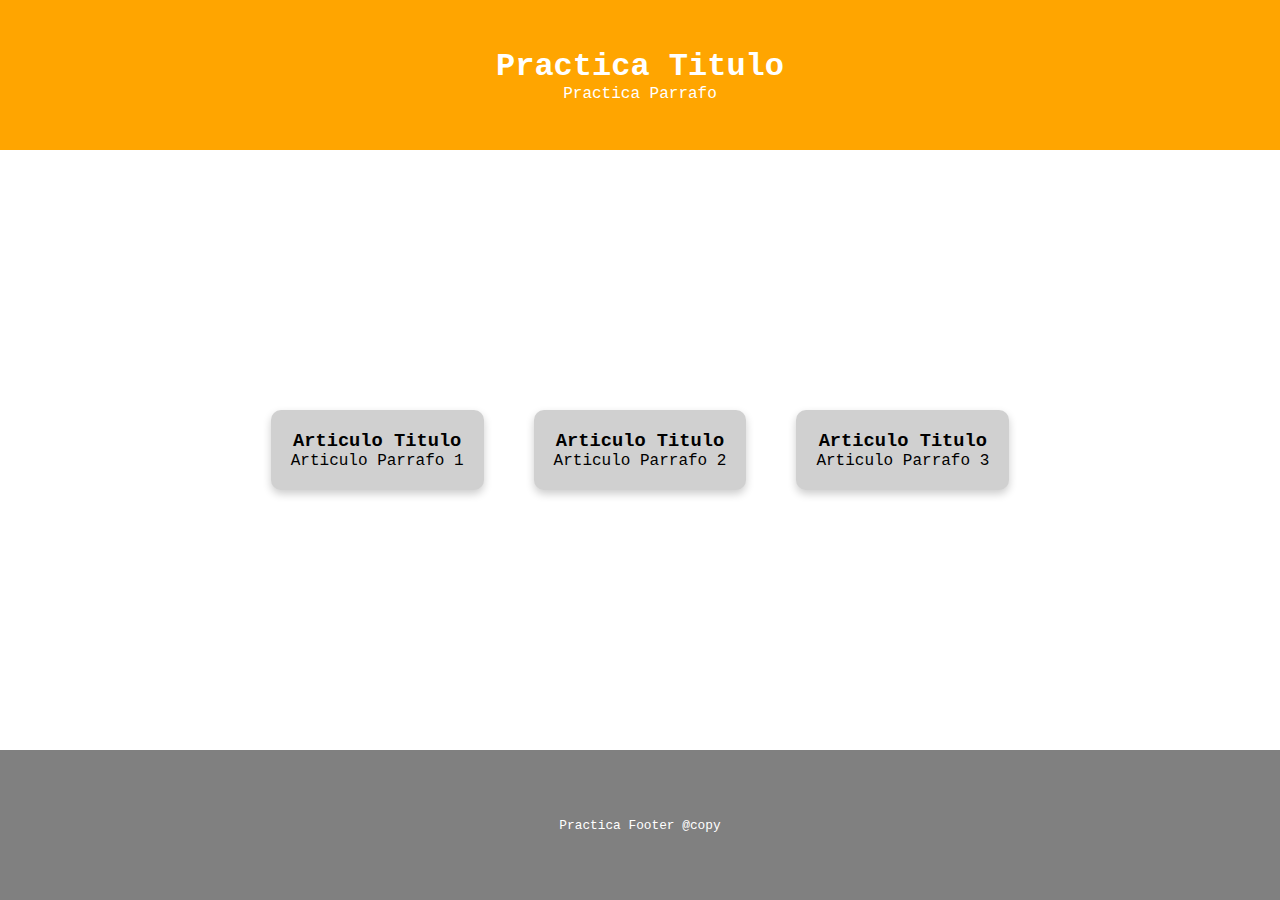
<file: Practica 1/index.html>
<!DOCTYPE html>
<html lang="en">

<head>
    <meta charset="UTF-8">
    <meta name="viewport" content="width=device-width, initial-scale=1.0">
    <link rel="stylesheet" href="./css/style.css">
    <title>Document</title>
</head>

<body>
    <header>
        <h1>Practica Titulo</h1>
        <p>Practica Parrafo</p>
    </header>

    <main>
        <article class="card1">
            <h3>Articulo Titulo</h3>
            <p>Articulo Parrafo 1</p>
        </article>

        <article class="card2">
            <h3>Articulo Titulo</h3>
            <p>Articulo Parrafo 2</p>
        </article>

        <article class="card3">
            <h3>Articulo Titulo</h3>
            <p>Articulo Parrafo 3</p>
        </article>
    </main>

    <footer>
        <p>Practica Footer @copy</p>
    </footer>

</body>

</html>
</file>
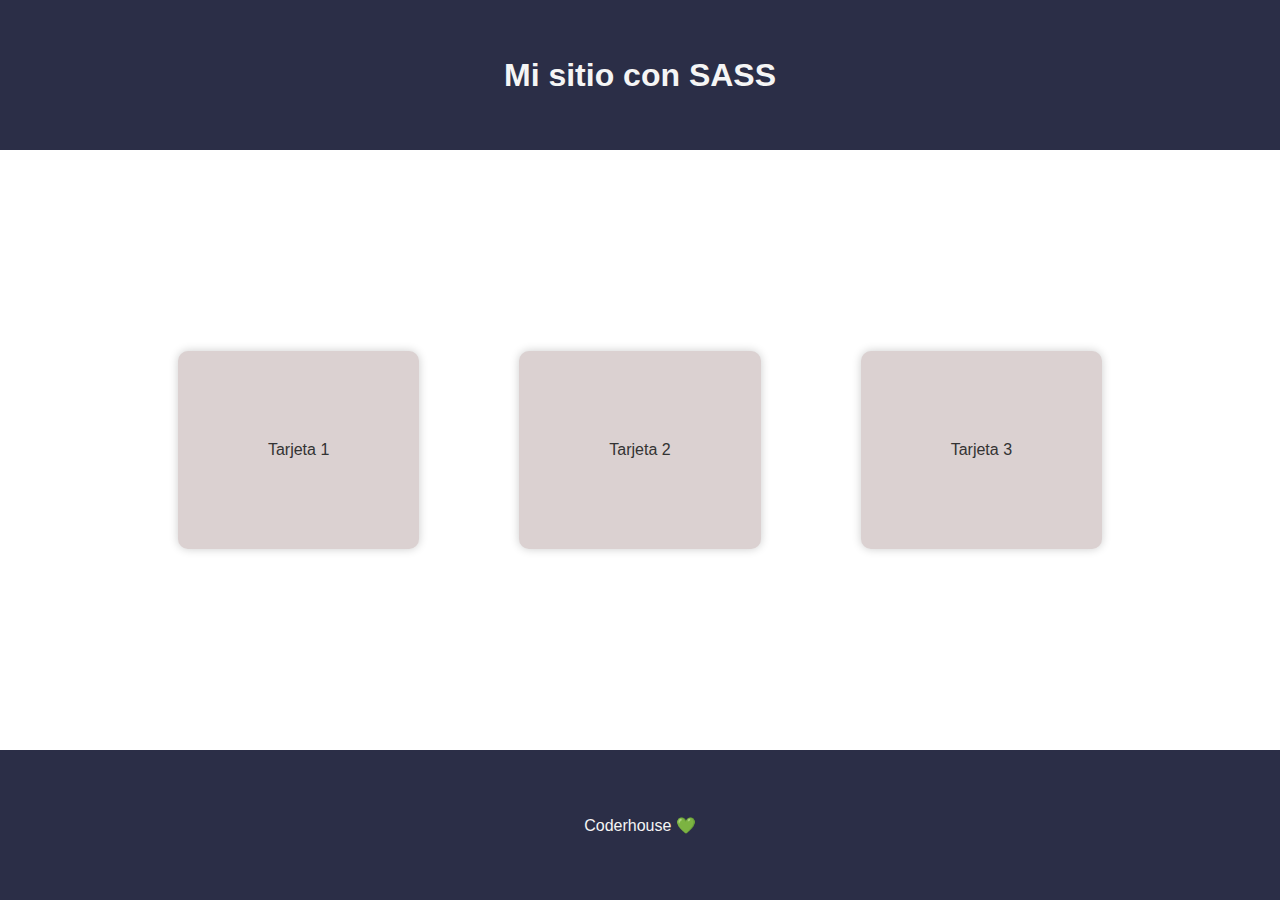
<file: Practica 2/index.html>
<!DOCTYPE html>
<html lang="es">

<head>
    <meta charset="UTF-8">
    <meta name="viewport" content="width=device-width, initial-scale=1.0">
    <title>Ejercicio SASS</title>
    <link rel="stylesheet" href="./css/style.css">
</head>

<body>
    <header>
        <h1>Mi sitio con SASS</h1>
    </header>

    <main>
        <div class="left">Tarjeta 1</div>
        <div class="center">Tarjeta 2</div>
        <div class="right">Tarjeta 3</div>
    </main>

    <footer>
        <p>Coderhouse 💚</p>
    </footer>
</body>

</html>
</file>
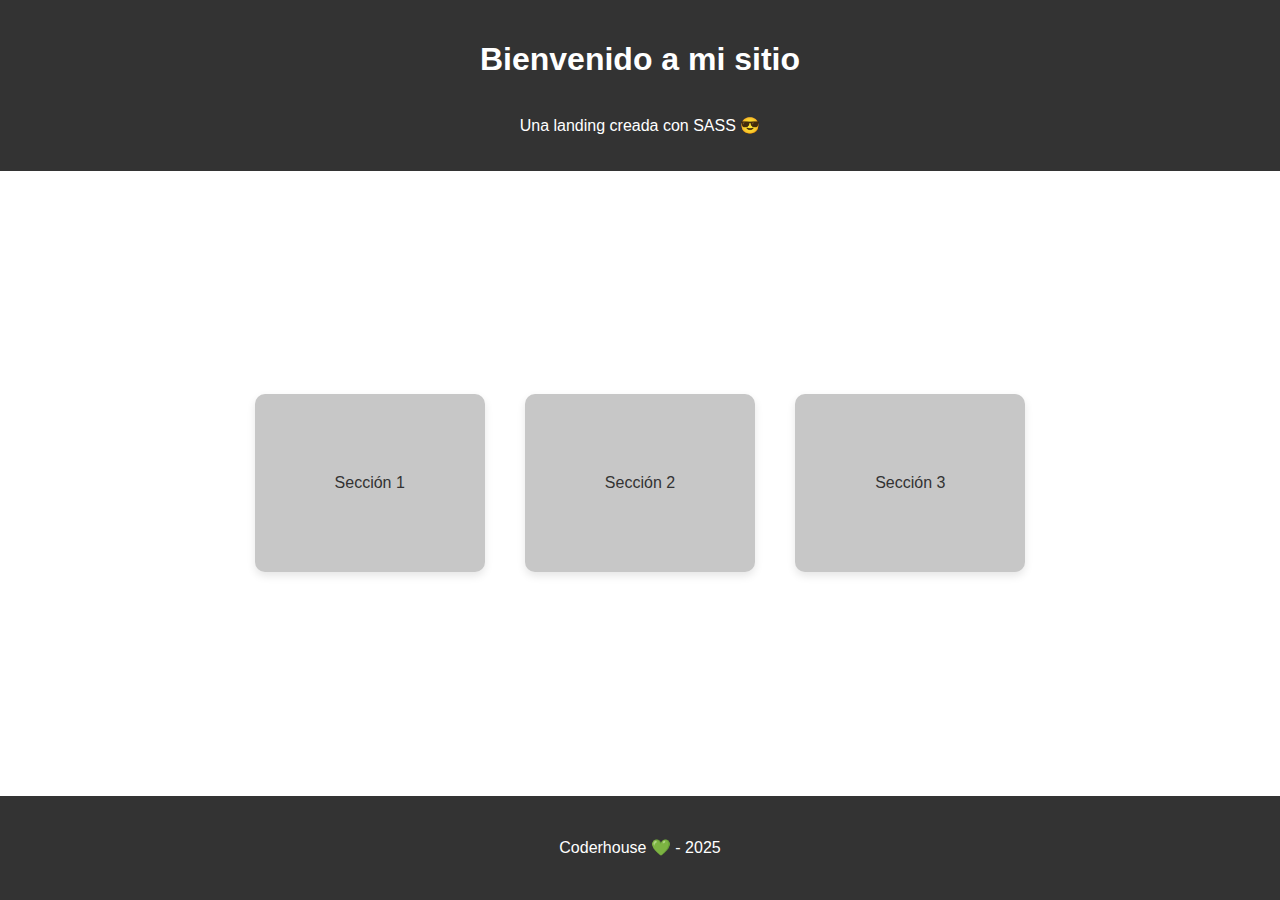
<file: Practica 3/index.html>
<!DOCTYPE html>
<html lang="en">

<head>
    <meta charset="UTF-8">
    <meta name="viewport" content="width=device-width, initial-scale=1.0">
    <title>Mini Landing</title>
    <link rel="stylesheet" href="./css/style.css">
</head>

<body>

    <header>
        <h1>Bienvenido a mi sitio</h1>
        <p>Una landing creada con SASS 😎</p>
    </header>

    <main>
        <div class="section1" onclick="alert('Click en Sección 1')">Sección 1</div>
        <div class="section2" onclick="alert('Click en Sección 2')">Sección 2</div>
        <div class="section3" onclick="alert('Click en Sección 3')">Sección 3</div>
    </main>

    <footer>
        <p>Coderhouse 💚 - 2025</p>
    </footer>

</body>

</html>
</file>
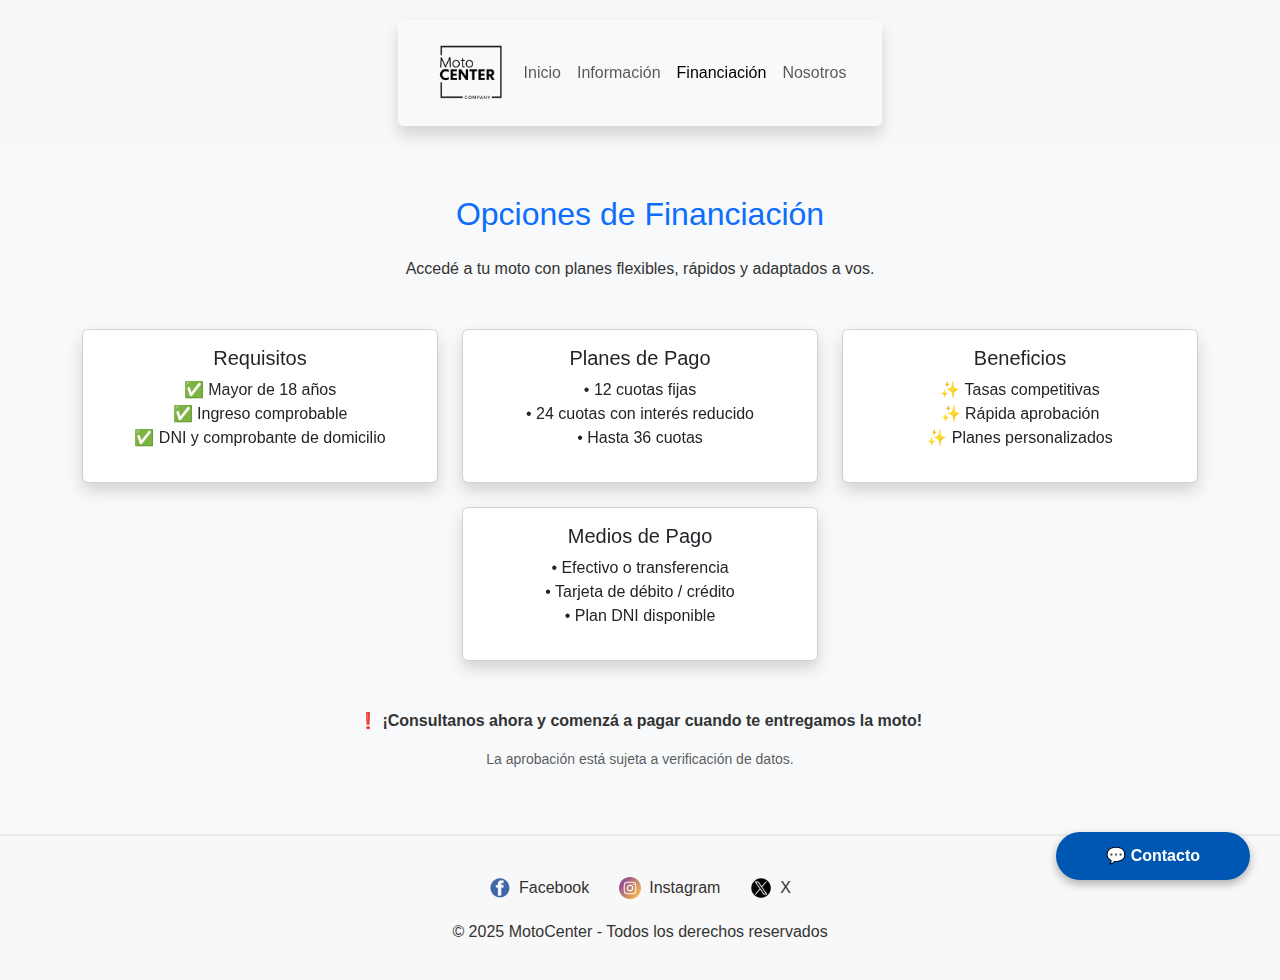
<file: Proyecto/pages/financiacion.html>
<!DOCTYPE html>
<html lang="es">

<head>
  <meta charset="UTF-8" />
  <meta name="viewport" content="width=device-width, initial-scale=1.0" />
  <title>Financiación</title>
  <link href="https://cdn.jsdelivr.net/npm/bootstrap@5.3.6/dist/css/bootstrap.min.css" rel="stylesheet" />
  <link rel="stylesheet" href="../css/style.css" />
</head>

<body class="layout">

  <!-- HEADER con nav bootstrap -->
  <header class="layout__header">
    <nav class="navbar navbar-expand-lg bg-body-tertiary shadow px-3 rounded">
      <div class="container-fluid">
        <img src="../assets/logos/Image1.png" alt="Logo MotoCenter" class="navbar__logo">
        <button class="navbar-toggler" type="button" data-bs-toggle="collapse" data-bs-target="#navbarNavDropdown">
          <span class="navbar-toggler-icon"></span>
        </button>
        <div class="collapse navbar-collapse" id="navbarNavDropdown">
          <ul class="navbar-nav ms-auto">
            <li class="nav-item"><a class="nav-link" href="../index.html">Inicio</a></li>
            <li class="nav-item"><a class="nav-link" href="./info.html">Información</a></li>
            <li class="nav-item"><a class="nav-link active" href="./financiacion.html">Financiación</a></li>
            <li class="nav-item"><a class="nav-link" href="./nosotros.html">Nosotros</a></li>
          </ul>
        </div>
      </div>
    </nav>
  </header>

  <!-- MAIN: Sección de financiación de motos -->
  <main class="layout__main bg-light py-5">
    <section class="container">
      <h2 class="text-center mb-4 text-primary">Opciones de Financiación</h2>
      <p class="text-center mb-5">Accedé a tu moto con planes flexibles, rápidos y adaptados a vos.</p>

      <div class="row g-4 justify-content-center">
        <div class="col-md-5 col-lg-4">
          <div class="card shadow h-100 financiacion-card">
            <div class="card-body">
              <h5 class="card-title">Requisitos</h5>
              <ul class="list-unstyled">
                <li>✅ Mayor de 18 años</li>
                <li>✅ Ingreso comprobable</li>
                <li>✅ DNI y comprobante de domicilio</li>
              </ul>
            </div>
          </div>
        </div>

        <div class="col-md-5 col-lg-4">
          <div class="card shadow h-100 financiacion-card">
            <div class="card-body">
              <h5 class="card-title">Planes de Pago</h5>
              <ul class="list-unstyled">
                <li>• 12 cuotas fijas</li>
                <li>• 24 cuotas con interés reducido</li>
                <li>• Hasta 36 cuotas</li>
              </ul>
            </div>
          </div>
        </div>

        <div class="col-md-5 col-lg-4">
          <div class="card shadow h-100 financiacion-card">
            <div class="card-body">
              <h5 class="card-title">Beneficios</h5>
              <ul class="list-unstyled">
                <li>✨ Tasas competitivas</li>
                <li>✨ Rápida aprobación</li>
                <li>✨ Planes personalizados</li>
              </ul>
            </div>
          </div>
        </div>

        <div class="col-md-5 col-lg-4">
          <div class="card shadow h-100 financiacion-card">
            <div class="card-body">
              <h5 class="card-title">Medios de Pago</h5>
              <ul class="list-unstyled">
                <li>• Efectivo o transferencia</li>
                <li>• Tarjeta de débito / crédito</li>
                <li>• Plan DNI disponible</li>
              </ul>
            </div>
          </div>
        </div>
      </div>

      <div class="text-center mt-5">
        <p class="fw-semibold">❗️ ¡Consultanos ahora y comenzá a pagar cuando te entregamos la moto!</p>
        <p class="text-muted small">La aprobación está sujeta a verificación de datos.</p>
      </div>
    </section>
  </main>

  <!-- Footer con enlaces a redes sociales -->
  <footer class="layout__footer">
    <div class="footer__redes">
      <a href="https://www.facebook.com" target="_blank"><img src="../assets/icons/facebook.png"
          alt="Facebook">Facebook</a>
      <a href="https://www.instagram.com" target="_blank"><img src="../assets/icons/Instagram.png"
          alt="Instagram">Instagram</a>
      <a href="https://x.com" target="_blank"><img src="../assets/icons/twitter.png" alt="X">X</a>
    </div>
    <p>&copy; 2025 MotoCenter - Todos los derechos reservados</p>
  </footer>

  <!-- BOTÓN DE CONTACTO FLOTANTE -->
  <a href="./contacto.html" class="btn-flotante">💬 Contacto</a>

  <!-- Bootstrap JS -->
  <script src="https://cdn.jsdelivr.net/npm/bootstrap@5.3.6/dist/js/bootstrap.bundle.min.js"></script>
</body>

</html>
</file>
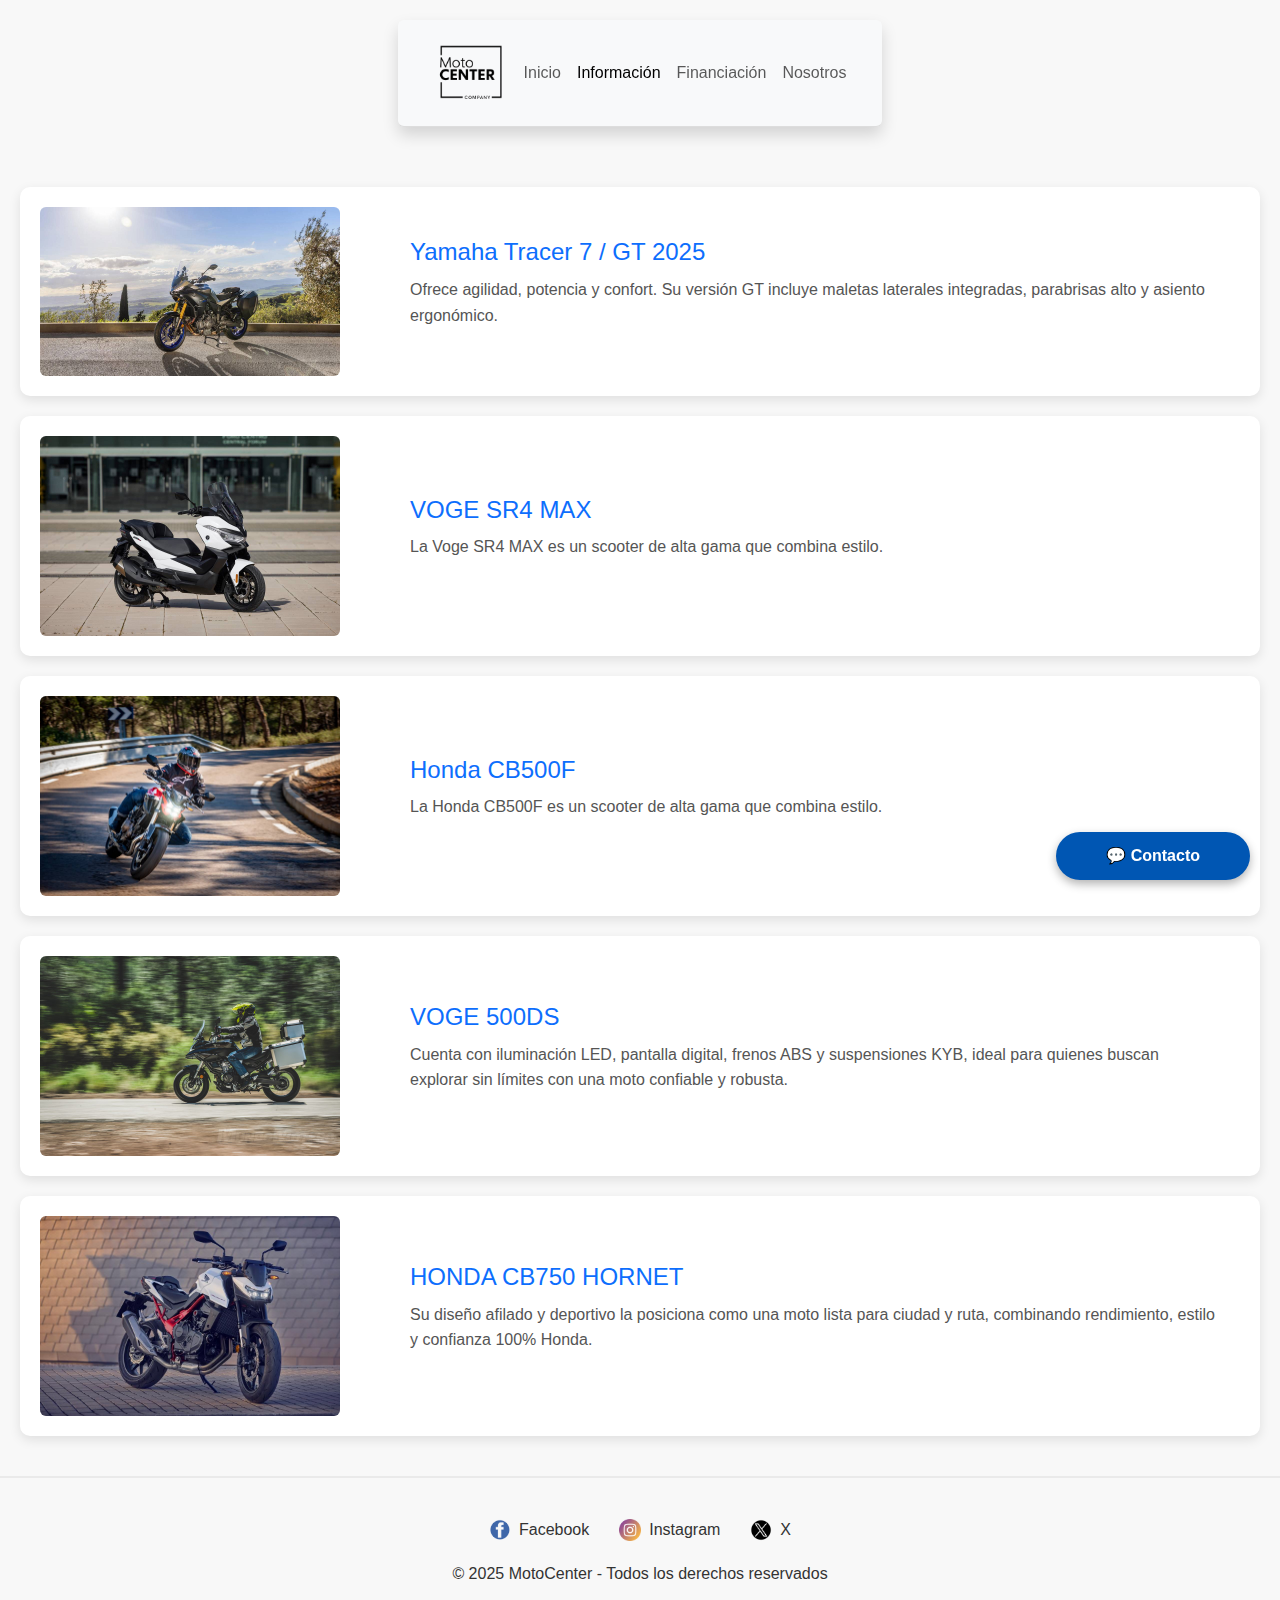
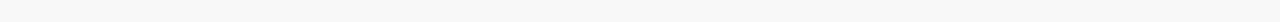
<file: Proyecto/pages/info.html>
<!DOCTYPE html>
<html lang="es">

<head>
    <meta charset="UTF-8" />
    <meta name="viewport" content="width=device-width, initial-scale=1.0" />
    <title>Información de Motos</title>
    <link href="https://cdn.jsdelivr.net/npm/bootstrap@5.3.6/dist/css/bootstrap.min.css" rel="stylesheet" />
    <link rel="stylesheet" href="../css/style.css" />
</head>

<body class="layout">

    <!-- HEADER con nav bootstrap -->
    <header class="layout__header">
        <nav class="navbar navbar-expand-lg bg-body-tertiary shadow px-3 rounded">
            <div class="container-fluid">
                <img src="../assets/logos/Image1.png" alt="Logo MotoCenter" class="navbar__logo">
                <button class="navbar-toggler" type="button" data-bs-toggle="collapse"
                    data-bs-target="#navbarNavDropdown">
                    <span class="navbar-toggler-icon"></span>
                </button>
                <div class="collapse navbar-collapse" id="navbarNavDropdown">
                    <ul class="navbar-nav ms-auto">
                        <li class="nav-item"><a class="nav-link" href="../index.html">Inicio</a></li>
                        <li class="nav-item"><a class="nav-link active" href="./info.html">Información</a></li>
                        <li class="nav-item"><a class="nav-link" href="./financiacion.html">Financiación</a></li>
                        <li class="nav-item"><a class="nav-link" href="./nosotros.html">Nosotros</a></li>
                    </ul>
                </div>
            </div>
        </nav>
    </header>

    <!-- MAIN: Sección de información de motos -->
    <main class="layout__main info__main">
        <section class="infoMotos">
            <article class="motoCard">
                <img class="rounded" src="../assets/info/tracer7.jpg" alt="Yamaha Tracer 7 / GT 2025">
                <div class="motoText">
                    <h3>Yamaha Tracer 7 / GT 2025</h3>
                    <p>Ofrece agilidad, potencia y confort. Su versión GT incluye maletas laterales integradas,
                        parabrisas alto y asiento ergonómico.</p>
                </div>
            </article>
            <article class="motoCard">
                <img class="rounded" src="../assets/info/vogesr4max.jpg" alt="VOGE SR4 MAX">
                <div class="motoText">
                    <h3>VOGE SR4 MAX</h3>
                    <p>La Voge SR4 MAX es un scooter de alta gama que combina estilo.</p>
                </div>
            </article>
            <article class="motoCard">
                <img class="rounded" src="../assets/info/HondaCB500F.jpg" alt="Honda CB500F">
                <div class="motoText">
                    <h3>Honda CB500F</h3>
                    <p>La Honda CB500F es un scooter de alta gama que combina estilo.</p>
                </div>
            </article>
            <article class="motoCard">
                <img class="rounded" src="../assets/info/VOGE500DS.jpg" alt="sr4max">
                <div class="motoText">
                    <h3>VOGE 500DS</h3>
                    <p>Cuenta con iluminación LED, pantalla digital, frenos ABS y suspensiones KYB, ideal para quienes
                        buscan explorar sin límites con una moto confiable y robusta.</p>
                </div>
            </article>
            <article class="motoCard">
                <img class="rounded" src="../assets/info/hondacb750.jpg" alt="sr4max">
                <div class="motoText">
                    <h3>HONDA CB750 HORNET</h3>
                    <p>Su diseño afilado y deportivo la posiciona como una moto lista para ciudad y ruta, combinando
                        rendimiento, estilo y confianza 100% Honda.</p>
                </div>
            </article>
        </section>
    </main>

    <!-- Footer con enlaces a redes sociales -->
    <footer class="layout__footer">
        <div class="footer__redes">
            <a href="https://www.facebook.com" target="_blank"><img src="../assets/icons/facebook.png"
                    alt="Facebook">Facebook</a>
            <a href="https://www.instagram.com" target="_blank"><img src="../assets/icons/Instagram.png"
                    alt="Instagram">Instagram</a>
            <a href="https://x.com" target="_blank"><img src="../assets/icons/twitter.png" alt="X">X</a>
        </div>
        <p>&copy; 2025 MotoCenter - Todos los derechos reservados</p>
    </footer>

    <!-- BOTON DE CONTACTO FLOTANTE -->
    <a href="./contacto.html" class="btn-flotante">💬 Contacto</a>

    <!-- Bootstrap JS -->
    <script src="https://cdn.jsdelivr.net/npm/bootstrap@5.3.6/dist/js/bootstrap.bundle.min.js"></script>
</body>

</html>
</file>
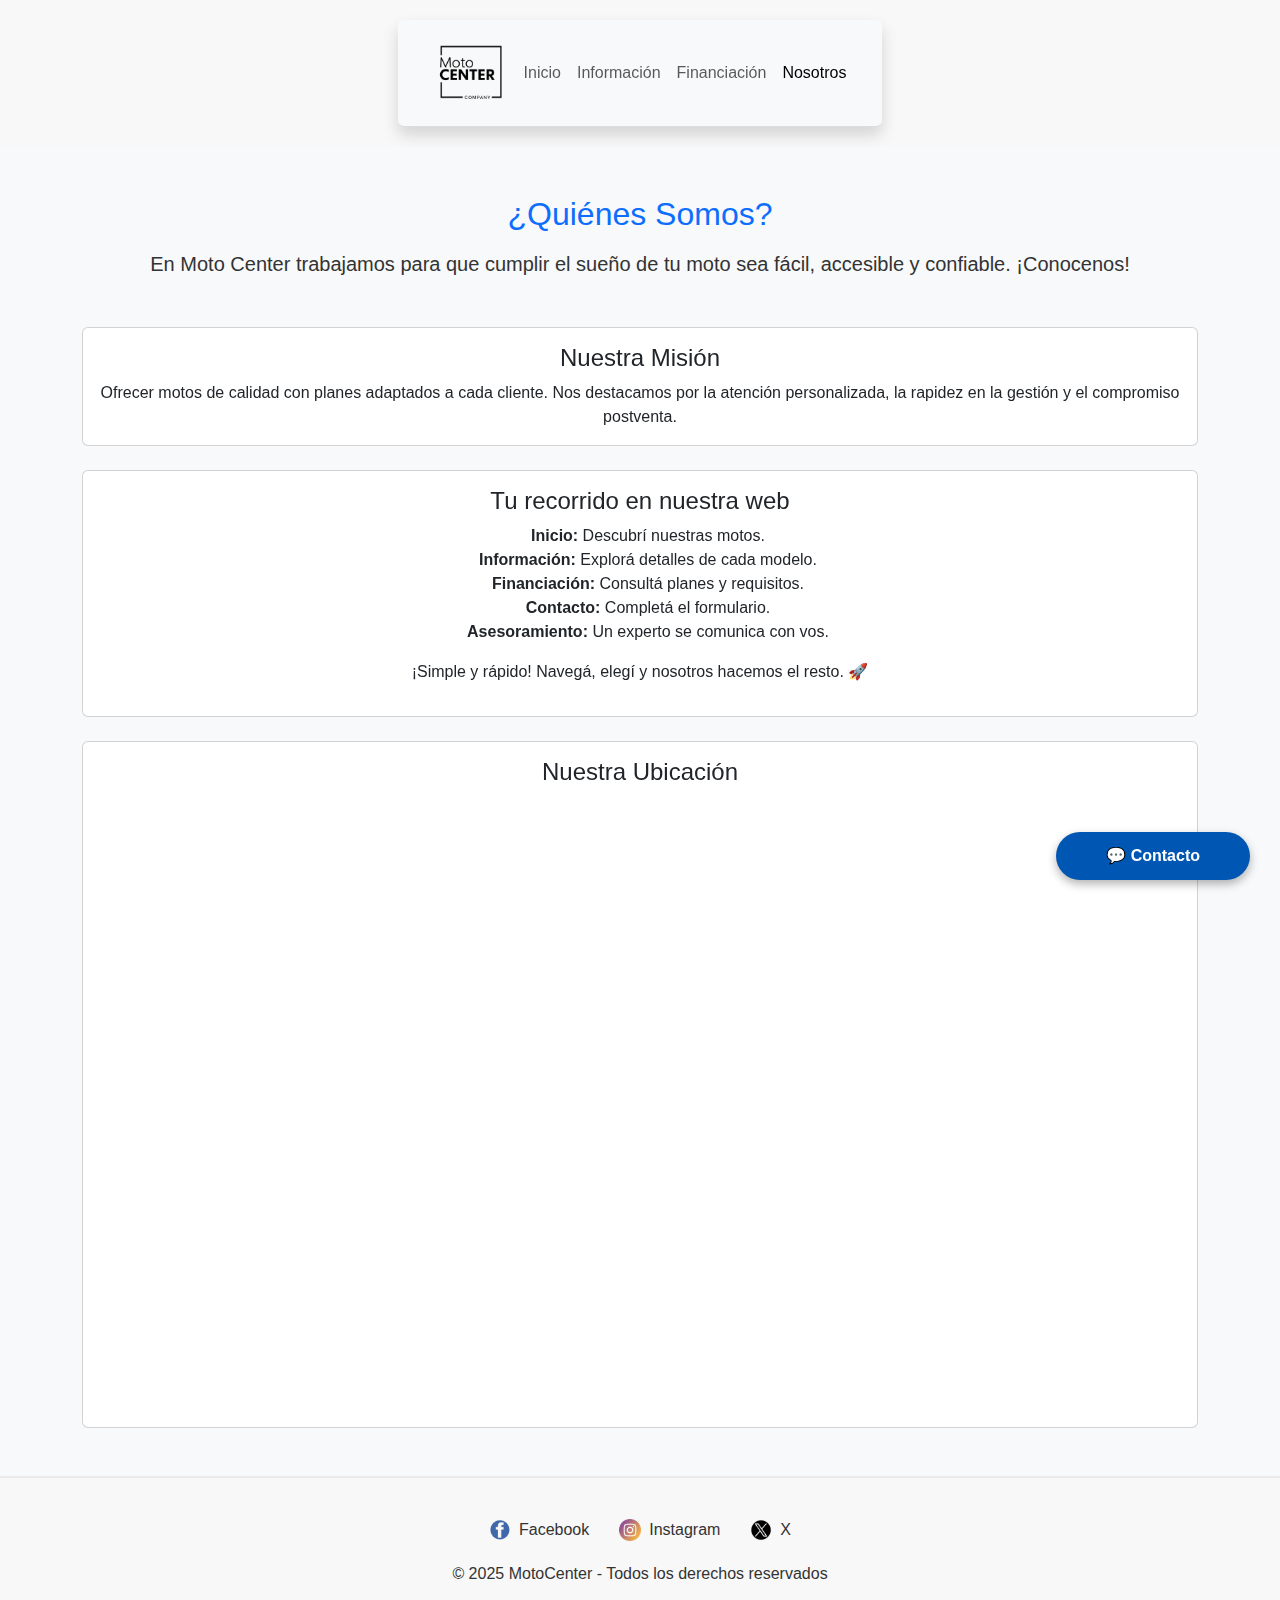
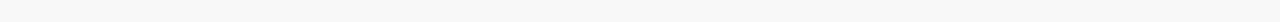
<file: Proyecto/pages/nosotros.html>
<!DOCTYPE html>
<html lang="es">

<head>
    <meta charset="UTF-8" />
    <meta name="viewport" content="width=device-width, initial-scale=1.0" />
    <title>Nosotros</title>
    <link href="https://cdn.jsdelivr.net/npm/bootstrap@5.3.6/dist/css/bootstrap.min.css" rel="stylesheet" />
    <link rel="stylesheet" href="../css/style.css" />
</head>

<body class="layout">

    <!-- HEADER con nav bootstrap -->
    <header class="layout__header">
        <nav class="navbar navbar-expand-lg bg-body-tertiary shadow px-3 rounded">
            <div class="container-fluid">
                <img src="../assets/logos/Image1.png" alt="Logo MotoCenter" class="navbar__logo">
                <button class="navbar-toggler" type="button" data-bs-toggle="collapse"
                    data-bs-target="#navbarNavDropdown">
                    <span class="navbar-toggler-icon"></span>
                </button>
                <div class="collapse navbar-collapse" id="navbarNavDropdown">
                    <ul class="navbar-nav ms-auto">
                        <li class="nav-item"><a class="nav-link" href="../index.html">Inicio</a></li>
                        <li class="nav-item"><a class="nav-link" href="./info.html">Información</a></li>
                        <li class="nav-item"><a class="nav-link" href="./financiacion.html">Financiación</a></li>
                        <li class="nav-item"><a class="nav-link active" href="./nosotros.html">Nosotros</a></li>
                    </ul>
                </div>
            </div>
        </nav>
    </header>

    <!-- MAIN: Sección nosotros con animaciones y ubicación -->
    <main class="layout__main bg-light py-5">
        <section class="container">
            <div class="text-center mb-5">
                <h2 class="text-primary">¿Quiénes Somos?</h2>
                <p class="lead mt-3">En <strong>Moto Center</strong> trabajamos para que cumplir el sueño de tu moto sea
                    fácil, accesible y confiable. ¡Conocenos!</p>
            </div>

            <div class="card mb-4 nosotros-card">
                <div class="card-body">
                    <h4 class="card-title">Nuestra Misión</h4>
                    <p class="card-text">Ofrecer motos de calidad con planes adaptados a cada cliente. Nos destacamos
                        por la atención personalizada, la rapidez en la gestión y el compromiso postventa.</p>
                </div>
            </div>

            <div class="card mb-4 nosotros-card">
                <div class="card-body">
                    <h4 class="card-title">Tu recorrido en nuestra web</h4>
                    <ol class="ps-3 list-unstyled">
                        <li><strong>Inicio:</strong> Descubrí nuestras motos.</li>
                        <li><strong>Información:</strong> Explorá detalles de cada modelo.</li>
                        <li><strong>Financiación:</strong> Consultá planes y requisitos.</li>
                        <li><strong>Contacto:</strong> Completá el formulario.</li>
                        <li><strong>Asesoramiento:</strong> Un experto se comunica con vos.</li>
                    </ol>
                    <p class="mt-3">¡Simple y rápido! Navegá, elegí y nosotros hacemos el resto. 🚀</p>
                </div>
            </div>

            <div class="card nosotros-card">
                <div class="card-body">
                    <h4 class="card-title mb-3">Nuestra Ubicación</h4>
                    <div class="ratio ratio-16x9">
                        <iframe src="https://www.google.com/maps?q=C%C3%B3rdoba+Capital,+Argentina&output=embed"
                            allowfullscreen loading="lazy" title="Ubicación MotoCenter"></iframe>
                    </div>
                </div>
            </div>
        </section>
    </main>

    <!-- Footer con enlaces a redes sociales -->
    <footer class="layout__footer">
        <div class="footer__redes">
            <a href="https://www.facebook.com" target="_blank"><img src="../assets/icons/facebook.png"
                    alt="Facebook">Facebook</a>
            <a href="https://www.instagram.com" target="_blank"><img src="../assets/icons/Instagram.png"
                    alt="Instagram">Instagram</a>
            <a href="https://x.com" target="_blank"><img src="../assets/icons/twitter.png" alt="X">X</a>
        </div>
        <p>&copy; 2025 MotoCenter - Todos los derechos reservados</p>
    </footer>

    <!-- BOTON DE CONTACTO FLOTANTE -->
    <a href="./contacto.html" class="btn-flotante">💬 Contacto</a>

    <!-- Bootstrap JS -->
    <script src="https://cdn.jsdelivr.net/npm/bootstrap@5.3.6/dist/js/bootstrap.bundle.min.js"></script>
</body>

</html>
</file>
<file: Practica 1/css/style.css>
* {
  margin: 0;
  padding: 0;
  box-sizing: border-box;
}

body {
  min-height: 100vh;
  font-family: "Courier New", Courier, monospace;
  display: grid;
  grid-template-columns: repeat(3, 1fr);
  grid-template-rows: 1fr 4fr 1fr;
  grid-template-areas: "header header header" "main main main" "footer footer footer";
}

header {
  grid-area: header;
  background-color: orange;
  padding: 20px;
  font-size: 1rem;
  display: flex;
  color: white;
  text-align: center;
  justify-content: center;
  align-items: center;
  flex-direction: column;
}

main {
  grid-area: main;
  display: grid;
  grid-template-areas: "card1 card2 card3";
  justify-content: center;
  align-items: center;
  text-align: center;
  gap: 50px;
}
main .card1 {
  grid-area: card1;
  background-color: #d0d0d0;
  padding: 20px;
  border-radius: 10px;
  text-align: center;
  box-shadow: 0 4px 8px rgba(0, 0, 0, 0.2);
  transition: transform 0.2s;
}
main .card1:hover {
  transform: scale(1.05);
}
main .card2 {
  grid-area: card2;
  background-color: #d0d0d0;
  padding: 20px;
  border-radius: 10px;
  text-align: center;
  box-shadow: 0 4px 8px rgba(0, 0, 0, 0.2);
  transition: transform 0.2s;
}
main .card2:hover {
  transform: scale(1.05);
}
main .card3 {
  grid-area: card3;
  background-color: #d0d0d0;
  padding: 20px;
  border-radius: 10px;
  text-align: center;
  box-shadow: 0 4px 8px rgba(0, 0, 0, 0.2);
  transition: transform 0.2s;
}
main .card3:hover {
  transform: scale(1.05);
}

footer {
  grid-area: footer;
  background-color: gray;
  padding: 20px;
  font-size: 0.8rem;
  display: flex;
  color: white;
  text-align: center;
  justify-content: center;
  align-items: center;
  flex-direction: column;
}

/*# sourceMappingURL=style.css.map */
</file>
<file: Practica 2/css/style.css>
* {
  margin: 0;
  padding: 0;
  box-sizing: border-box;
}

body {
  min-height: 100vh;
  display: grid;
  grid-template-columns: repeat(3, 1fr);
  grid-template-rows: 1fr 4fr 1fr;
  grid-template-areas: "header header header" "main main main" "footer footer footer";
  font-family: "Trebuchet MS", "Lucida Sans Unicode", "Lucida Grande", "Lucida Sans", Arial, sans-serif;
}
@media (max-width: 480px) {
  body {
    grid-template-columns: 1fr;
    grid-template-rows: 1fr 4fr 1fr;
    grid-template-areas: "header" "main" "footer";
  }
}
@media (max-width: 768px) {
  body {
    grid-template-columns: 1fr;
    grid-template-rows: 1fr 4fr 1fr;
    grid-template-areas: "header" "main" "footer";
  }
}

header {
  grid-area: header;
  background-color: rgb(43, 46, 71);
  font-size: 1rem;
  padding: 20px;
  display: flex;
  justify-content: center;
  align-items: center;
  text-align: center;
  color: #f5f5f5;
}

main {
  grid-area: main;
  display: grid;
  grid-template-areas: "left center right";
  justify-content: center;
  align-items: center;
  text-align: center;
}
@media (max-width: 480px) {
  main {
    grid-template-areas: "left" "center" "right";
  }
}
@media (max-width: 768px) {
  main {
    grid-template-areas: "left" "center" "right";
  }
}
main .left {
  grid-area: left;
  background-color: #dbd1d1;
  margin: 50px;
  padding: 90px;
  border-radius: 10px;
  box-shadow: 0 0 10px rgba(0, 0, 0, 0.2);
  display: flex;
  color: #333;
  transition: all 0.3s ease;
}
main .left:hover {
  transform: scale(1.05);
  box-shadow: 0 0 20px rgba(0, 0, 0, 0.3);
}
main .center {
  grid-area: center;
  background-color: #dbd1d1;
  margin: 50px;
  padding: 90px;
  border-radius: 10px;
  box-shadow: 0 0 10px rgba(0, 0, 0, 0.2);
  display: flex;
  color: #333;
  transition: all 0.3s ease;
}
main .center:hover {
  transform: scale(1.05);
  box-shadow: 0 0 20px rgba(0, 0, 0, 0.3);
}
main .right {
  grid-area: right;
  background-color: #dbd1d1;
  margin: 50px;
  padding: 90px;
  border-radius: 10px;
  box-shadow: 0 0 10px rgba(0, 0, 0, 0.2);
  display: flex;
  color: #333;
  transition: all 0.3s ease;
}
main .right:hover {
  transform: scale(1.05);
  box-shadow: 0 0 20px rgba(0, 0, 0, 0.3);
}

footer {
  grid-area: footer;
  background-color: rgb(43, 46, 71);
  font-size: 1rem;
  padding: 20px;
  display: flex;
  justify-content: center;
  align-items: center;
  text-align: center;
  color: #f5f5f5;
}

/*# sourceMappingURL=style.css.map */
</file>
<file: Practica 3/css/style.css>
html,
body {
  height: 100%;
  margin: 0;
  padding: 0;
}

body {
  min-height: 100vh;
  display: grid;
  grid-template-columns: repeat(3, 1fr);
  grid-template-rows: 1fr 6fr 1fr;
  grid-template-areas: "header header header" "main main main" "footer footer footer";
  font-family: "Lucida Sans", "Lucida Sans Regular", "Lucida Grande", "Lucida Sans Unicode", Geneva, Verdana, sans-serif;
}
@media only screen and (max-width: 600px) {
  body {
    display: grid;
    grid-template-columns: 1fr;
    grid-template-rows: 1fr 6fr 1fr;
    grid-template-areas: "header" "main" "footer";
    justify-content: center;
    align-items: center;
  }
}
@media only screen and (min-width: 601px) and (max-width: 900px) {
  body {
    display: grid;
    grid-template-columns: 1fr;
    grid-template-rows: 1fr 6fr 1fr;
    grid-template-areas: "header" "main" "footer";
    justify-content: center;
    align-items: center;
  }
}

header {
  grid-area: header;
  background-color: #333;
  padding: 20px;
  font-size: 1rem;
  color: white;
  display: flex;
  justify-content: center;
  align-items: center;
  text-align: center;
  flex-direction: column;
}
@media only screen and (max-width: 600px) {
  header {
    grid-area: header;
    padding: 20px;
    font-size: 0.9rem;
    display: flex;
    justify-content: center;
    align-items: center;
    text-align: center;
    flex-direction: column;
  }
}
@media only screen and (min-width: 601px) and (max-width: 900px) {
  header {
    grid-area: header;
    padding: 20px;
    font-size: 1rem;
    display: flex;
    justify-content: center;
    align-items: center;
    text-align: center;
    flex-direction: column;
  }
}

main {
  grid-area: main;
  display: grid;
  grid-template-areas: "section1 section2 section3";
  justify-content: center;
  align-items: center;
  gap: 40px;
  padding-top: 20px;
  padding-bottom: 20px;
}
@media only screen and (max-width: 600px) {
  main {
    display: grid;
    grid-template-areas: "section1" "section2" "section3";
    justify-content: center;
    align-items: center;
  }
}
@media only screen and (min-width: 601px) and (max-width: 900px) {
  main {
    display: grid;
    grid-template-areas: "section1" "section2" "section3";
    justify-content: center;
    align-items: center;
  }
}
main .section1 {
  grid-area: section1;
  background-color: #c7c7c7;
  padding: 80px;
  font-size: 1rem;
  color: #333;
  display: flex;
  flex-direction: column;
  border-radius: 10px;
  cursor: pointer;
  box-shadow: 0 4px 8px rgba(0, 0, 0, 0.1);
  transition: all 0.3s ease;
}
main .section1:hover {
  transform: scale(1.05);
  box-shadow: 0 8px 16px rgba(0, 0, 0, 0.2);
}
main .section2 {
  grid-area: section2;
  background-color: #c7c7c7;
  padding: 80px;
  font-size: 1rem;
  color: #333;
  display: flex;
  flex-direction: column;
  border-radius: 10px;
  cursor: pointer;
  box-shadow: 0 4px 8px rgba(0, 0, 0, 0.1);
  transition: all 0.3s ease;
}
main .section2:hover {
  transform: scale(1.05);
  box-shadow: 0 8px 16px rgba(0, 0, 0, 0.2);
}
main .section3 {
  grid-area: section3;
  background-color: #c7c7c7;
  padding: 80px;
  font-size: 1rem;
  color: #333;
  display: flex;
  flex-direction: column;
  border-radius: 10px;
  cursor: pointer;
  box-shadow: 0 4px 8px rgba(0, 0, 0, 0.1);
  transition: all 0.3s ease;
}
main .section3:hover {
  transform: scale(1.05);
  box-shadow: 0 8px 16px rgba(0, 0, 0, 0.2);
}

footer {
  grid-area: footer;
  background-color: #333;
  padding: 20px;
  font-size: 1rem;
  color: white;
  display: flex;
  justify-content: center;
  align-items: center;
  text-align: center;
  flex-direction: column;
}
@media only screen and (max-width: 600px) {
  footer {
    grid-area: footer;
    padding: 20px;
    font-size: 0.9rem;
    display: flex;
    justify-content: center;
    align-items: center;
    text-align: center;
    flex-direction: column;
  }
}
@media only screen and (min-width: 601px) and (max-width: 900px) {
  footer {
    grid-area: footer;
    padding: 20px;
    font-size: 1rem;
    display: flex;
    justify-content: center;
    align-items: center;
    text-align: center;
    flex-direction: column;
  }
}

/*# sourceMappingURL=style.css.map */
</file>
<file: Proyecto/css/style.css>
/* -------------------- RESET -------------------- */
* {
    margin: 0;
    padding: 0;
    box-sizing: border-box;
}

html{
    overflow-y: scroll;
    width: 100%;
    max-width: 100%;
    overflow-x: hidden;
    word-break: break-word;
}

/* -------------------- GLOBALES -------------------- */
.layout {
    min-height: 100vh;
    background-color: #f8f8f8;
    font-family: 'Gill Sans', 'Gill Sans MT', Calibri, 'Trebuchet MS', sans-serif;
    color: #333;
    display: grid;
    grid-template-columns: repeat(3, auto);
    grid-template-rows: repeat(3, auto);
    grid-template-areas:
        "header header header"
        "main main main"
        "footer footer footer";
}

/* -------------------- HEADER -------------------- */
.layout__header {
    grid-area: header;
    text-align: center;
    padding: 20px 0;
    display: flex;
    flex-direction: column;
    align-items: center;
    position: sticky;
    top: 0;
    z-index: 999;
}

/* -------------------- NAVBAR -------------------- */
.navbar {
    top: 0;
    z-index: 1000;
    background-color: #f8f9fa;
    border-bottom: 1px solid #ddd;
}

.navbar__logo {
    width: 90px;
    height: auto;
    transition: transform 0.3s ease;
}

.navbar__logo:hover {
    transform: scale(1.05);
}

/* -------------------- FOOTER -------------------- */
.layout__footer {
    grid-area: footer;
    text-align: center;
    padding: 20px 10px;
    border-top: 2px solid #eaeaea;
}

.footer__redes {
    width: 100%;
    display: flex;
    justify-content: center;
    gap: 30px;
    margin: 20px 0;
    flex-wrap: wrap;
}

.footer__redes a {
    display: flex;
    align-items: center;
    gap: 8px;
    text-decoration: none;
    color: #333;
    transition: all 0.3s ease;
}

.footer__redes a:hover {
    transform: scale(1.1);
    color: #7b290c;
}

.footer__redes img {
    width: 22px;
    height: 22px;
}

/* -------------------- FLOTANTE DE CONTACTO -------------------- */
.btn-flotante {
    position: fixed;
    bottom: 20px;
    right: 30px;
    background-color: #0056b3;
    color: white;
    padding: 12px 50px;
    border-radius: 50px;
    text-decoration: none;
    font-weight: bold;
    box-shadow: 0 4px 10px rgba(0, 0, 0, 0.3);
    z-index: 1001;
    transition: transform 0.2s;
}

.btn-flotante:hover {
    transform: scale(1.05);
}

/* -------------------- MAIN PRINCIPAL -------------------- */
.layout__main {
    grid-area: main;
    display: flex;
    justify-content: center;
    padding: 20px;
    text-align: center;
}

.motos__contenedor {
    width: 100%;
    max-width: 850px;
    margin: 0 auto;
}

.motos__titulo {
    font-size: 28px;
}

.motos__carousel {
    width: 100%;
    max-width: 850px;
    border-radius: 10px;
    overflow: hidden;
    box-shadow: 0 4px 10px rgba(0, 0, 0, 0.15);
}

.motos__tabla table {
    width: 100%;
    border-collapse: collapse;
}

.motos__tabla th,
.motos__tabla td {
    padding: 10px;
    text-align: center;
}

.motos__tabla img {
    width: 100%;
    max-width: 200px;
    height: auto;
    object-fit: cover;
    cursor: pointer;
    border-radius: 10px;
    transition: transform 0.3s ease;
}

.motos__tabla img:hover {
    transform: scale(1.1);
}

/* -------------------- MAIN INFO HTML -------------------- */
.info__section {
    display: flex;
    flex-direction: column;
    align-items: center;
    gap: 40px;
    max-width: 1200px;
}

.motoCard {
    display: flex;
    flex-direction: row;
    background-color: #fff;
    border-radius: 10px;
    padding: 20px;
    margin: 20px auto;
    gap: 50px;
    box-shadow: 0 4px 12px rgba(0, 0, 0, 0.1);
    transition: transform 0.3s ease;
}

.motoCard:hover {
    transform: scale(1.01);
}

.motoCard img {
    width: 300px;
    height: auto;
    object-fit: cover;
}

.motoText {
    padding: 20px;
    display: flex;
    flex-direction: column;
    justify-content: center;
    text-align: left;
}

.motoText h3 {
    font-size: 24px;
    margin-bottom: 10px;
    color: #0d6efd;
}

.motoText p {
    font-size: 16px;
    line-height: 1.6;
    color: #555;
}

/* -------------------- MAIN FINANCIACION HTML -------------------- */
.financiacion-card {
    transition: transform 0.3s ease, box-shadow 0.3s ease;
    will-change: transform, box-shadow;
}

.financiacion-card:hover {
    transform: translateY(-8px) scale(1.02);
    box-shadow: 0 8px 20px rgba(0, 0, 0, 0.15);
}

/* -------------------- MAIN NOSOTROS HTML -------------------- */
.nosotros-card {
    transition: transform 0.3s ease, box-shadow 0.3s ease;
    will-change: transform, box-shadow;
}

.nosotros-card:hover {
    transform: translateY(-8px) scale(1.02);
    box-shadow: 0 8px 20px rgba(0, 0, 0, 0.15);
}

/* -------------------- MAIN CONTACTO HTML -------------------- */
.contacto-card {
    transition: transform 0.3s ease, box-shadow 0.3s ease;
    will-change: transform, box-shadow;
}

.contacto-card:hover {
    transform: translateY(-8px) scale(1.02);
    box-shadow: 0 8px 20px rgba(0, 0, 0, 0.15);
}

/* -------------------- RESPONSIVE -------------------- */

/* Celulares (hasta 576px) */
@media (max-width: 576px) {
    .layout {
        grid-template-columns: 1fr;
        grid-template-rows: auto auto auto;
        grid-template-areas:
            "header"
            "main"
            "footer";
    }

    .navbar__logo {
        width: 60px;
    }

    .motos__titulo {
        font-size: 22px;
    }

    .motos__carousel {
        max-width: 100%;
    }

    .motos__tabla img {
        max-width: 100px;
    }

    .motos__tabla table {
        table-layout: fixed;
    }

    .footer__redes {
        flex-direction: column;
        align-items: center;
        gap: 15px;
    }

    .motoCard {
        flex-direction: column;
        align-items: center;
        text-align: center;
    }

    .motoCard img {
        width: 100%;
        max-width: 300px;
        height: auto;
    }

    .motoText {
        padding: 10px;
        text-align: center;
    }

    .btn-flotante {
        padding: 10px 30px;
        font-size: 14px;
        bottom: 15px;
        right: 20px;
    }
}

/* Tablets (577px - 768px) */
@media (min-width: 577px) and (max-width: 768px) {
    .layout {
        grid-template-columns: 1fr;
        grid-template-areas:
            "header"
            "main"
            "footer";
    }

    .navbar__logo {
        width: 70px;
    }

    .motos__titulo {
        font-size: 24px;
    }

    .motos__tabla img {
        width: 160px;
        height: auto;
    }

    .btn-flotante {
        padding: 10px 40px;
        font-size: 15px;
        bottom: 20px;
        right: 25px;
    }
}

/* Escritorio mediano (769px - 992px) */
@media (min-width: 769px) and (max-width: 992px) {
    .motos__tabla img {
        width: 180px;
        height: auto;
    }

    .motos__titulo {
        font-size: 26px;
    }

    .btn-flotante {
        padding: 12px 45px;
        font-size: 16px;
    }
}

/* Escritorio grande (más de 993px) */
@media (min-width: 993px) {
    .motos__titulo {
        font-size: 28px;
    }

    .motos__tabla img {
        width: 220px;
        height: 170px;
    }

    .btn-flotante {
        padding: 12px 50px;
        font-size: 16px;
    }
}
</file>
